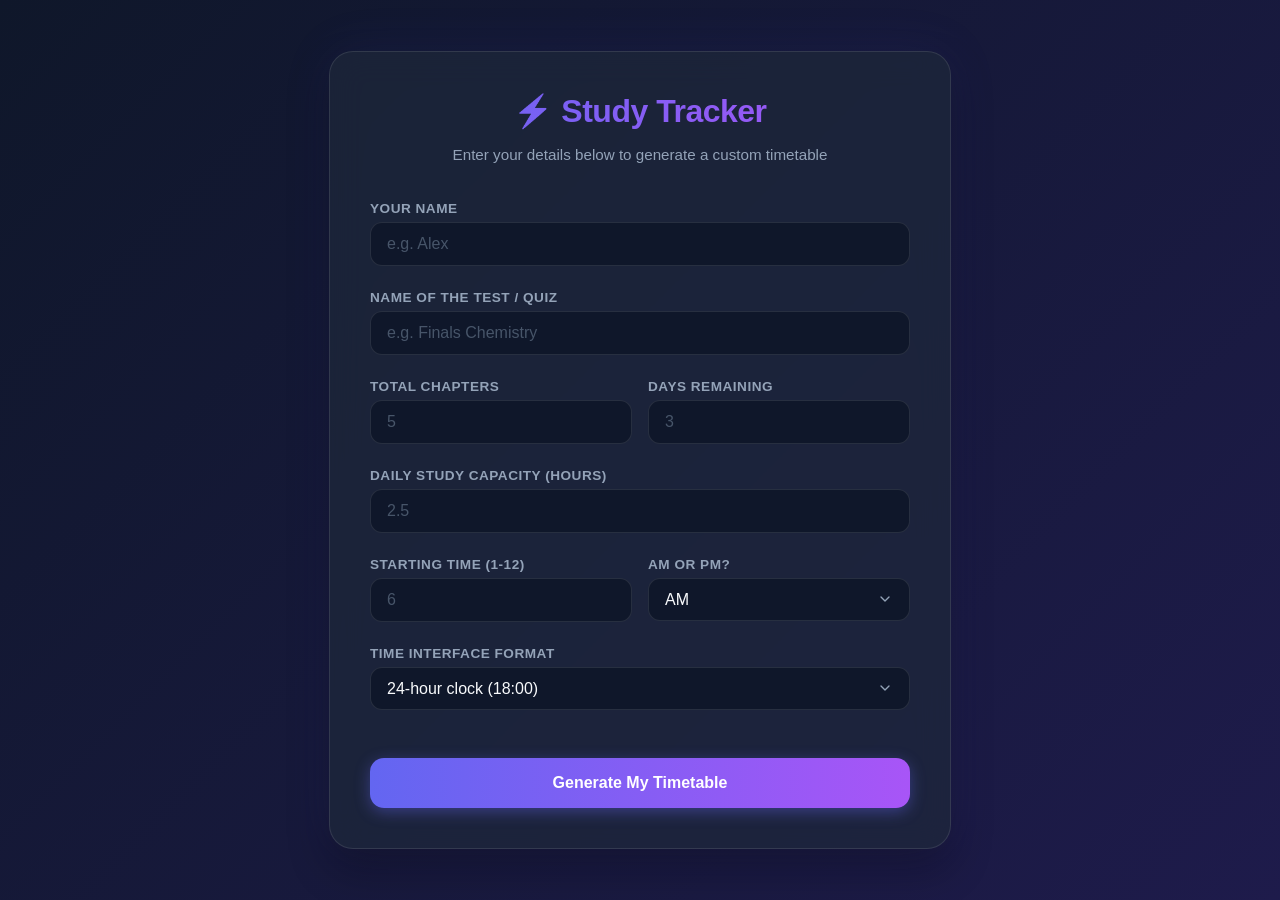
<file: index.html>
<!DOCTYPE html>
<html lang="en">
<head>
    <meta charset="UTF-8">
    <meta name="viewport" content="width=device-width, initial-scale=1.0">
    <title>⚡ Advanced Study Tracker Dashboard</title>
    
    <link rel="stylesheet" href="styles.css">
</head>
<body>

<div class="container">
    <h1>⚡ Study Tracker</h1>
    <p class="subtitle">Enter your details below to generate a custom timetable</p>
    
    <form id="study-form" class="form-grid" onsubmit="return false;">
        <div class="full-width">
            <label>Your Name</label>
            <input type="text" name="name" required placeholder="e.g. Alex">
        </div>

        <div class="full-width">
            <label>Name of the Test / Quiz</label>
            <input type="text" name="user_test_name" required oninput="this.value = this.value.replace(/[^A-Za-z\s]/g, '')" placeholder="e.g. Finals Chemistry">
        </div>

        <div>
            <label>Total Chapters</label>
            <input type="number" name="number_chapter" required placeholder="5">
        </div>

        <div>
            <label>Days Remaining</label>
            <input type="number" name="how_manydays" required placeholder="3">
        </div>

        <div class="full-width">
            <label>Daily Study Capacity (Hours)</label>
            <input type="number" step="0.1" name="hours_per_day" required placeholder="2.5">
        </div>

        <div>
            <label>Starting Time (1-12)</label>
            <input type="number" name="starting_time" min="1" max="12" required placeholder="6">
        </div>

        <div>
            <label>AM or PM?</label>
            <select name="starting_period">
                <option value="am">AM</option>
                <option value="pm">PM</option>
            </select>
        </div>
        <div class="full-width">
            <label>Time Interface Format</label>
            <select name="time_method">
                <option value="24">24-hour clock (18:00)</option>
                <option value="12">12-hour clock (6:00 PM)</option>
            </select>
        </div>

        <div class="full-width">
            <button type="submit">Generate My Timetable</button>
        </div>
    </form>

    <div id="timetable-output"></div>

</div> 

<script src="script.js"></script>
</body>
</html>
</file>
<file: styles.css>
/* ==========================================================================
   MAIN DASHBOARD STYLESHEET
   ========================================================================== */

/* Modern Reset and CSS Variables for Theme Consistency */
:root {
    --bg-gradient: linear-gradient(135deg, #0f172a 0%, #1e1b4b 100%);
    --card-bg: rgba(30, 41, 59, 0.7);
    --border-color: rgba(255, 255, 255, 0.1);
    --text-main: #f8fafc;
    --text-muted: #94a3b8;
    --accent-glow: linear-gradient(90deg, #6366f1, #a855f7);
    --input-bg: #0f172a;
}

body { 
    font-family: 'Cabinet Grotesk', 'Segoe UI', Inter, sans-serif; 
    background: var(--bg-gradient); 
    color: var(--text-main); 
    min-height: 100vh;
    display: flex;
    align-items: center;
    justify-content: center;
    padding: 20px;
    margin: 0;
    box-sizing: border-box;
}

/* Glassmorphism Card Container */
.container { 
    width: 100%;
    max-width: 540px; 
    background: var(--card-bg); 
    padding: 40px; 
    border-radius: 24px; 
    border: 1px solid var(--border-color);
    backdrop-filter: blur(16px);
    -webkit-backdrop-filter: blur(16px);
    box-shadow: 0 20px 40px rgba(0, 0, 0, 0.3),
                0 0 50px rgba(99, 102, 241, 0.1); 
    transition: transform 0.3s ease;
}

.container:hover {
    transform: translateY(-2px);
}

/* Modern Gradient Typography */
h1 { 
    font-size: 2rem;
    font-weight: 800;
    background: var(--accent-glow);
    -webkit-background-clip: text;
    -webkit-text-fill-color: transparent;
    text-align: center; 
    margin-top: 0;
    margin-bottom: 10px;
    letter-spacing: -0.5px;
}

p.subtitle {
    text-align: center;
    color: var(--text-muted);
    font-size: 0.95rem;
    margin-bottom: 30px;
}

/* Form Layout Grid System */
.form-grid {
    display: grid;
    grid-template-columns: 1fr 1fr;
    gap: 16px;
}

.full-width {
    grid-column: span 2;
}

label { 
    font-size: 0.85rem;
    font-weight: 600; 
    color: var(--text-muted);
    text-transform: uppercase;
    letter-spacing: 0.5px;
    display: block; 
    margin-top: 8px;
}

/* Sleek UI Inputs & Interactive Dropdowns */
input, select { 
    width: 100%; 
    padding: 12px 16px; 
    margin-top: 6px; 
    background: var(--input-bg);
    border: 1px solid var(--border-color); 
    border-radius: 12px; 
    color: var(--text-main);
    font-size: 1rem;
    box-sizing: border-box; 
    transition: all 0.2s ease;
}

input:focus, select:focus {
    outline: none;
    border-color: #6366f1;
    box-shadow: 0 0 0 3px rgba(99, 102, 241, 0.25);
    background: #1e293b;
}

/* Custom styling for the dropdown arrow background in dark mode */
select {
    appearance: none;
    background-image: url("data:image/svg+xml;utf8,<svg xmlns='http://www.w3.org/2000/svg' width='24' height='24' viewBox='0 0 24 24' fill='none' stroke='%2394a3b8' stroke-width='2' stroke-linecap='round' stroke-linejoin='round'><polyline points='6 9 12 15 18 9'></polyline></svg>");
    background-repeat: no-repeat;
    background-position: right 16px center;
    background-size: 16px;
    padding-right: 40px;
}

/* Glowing Neon Accent Action Button */
button { 
    width: 100%; 
    background: var(--accent-glow); 
    color: white; 
    border: none; 
    padding: 16px; 
    margin-top: 32px; 
    border-radius: 14px; 
    font-size: 1rem; 
    font-weight: 700;
    cursor: pointer; 
    box-shadow: 0 4px 15px rgba(99, 102, 241, 0.4);
    transition: all 0.2s ease;
}

button:hover { 
    transform: translateY(-1px);
    box-shadow: 0 6px 20px rgba(168, 85, 247, 0.5);
    filter: brightness(1.1);
}

button:active {
    transform: translateY(1px);
}

/* Form Placeholders */
::placeholder {
    color: #475569;
}
</file>
